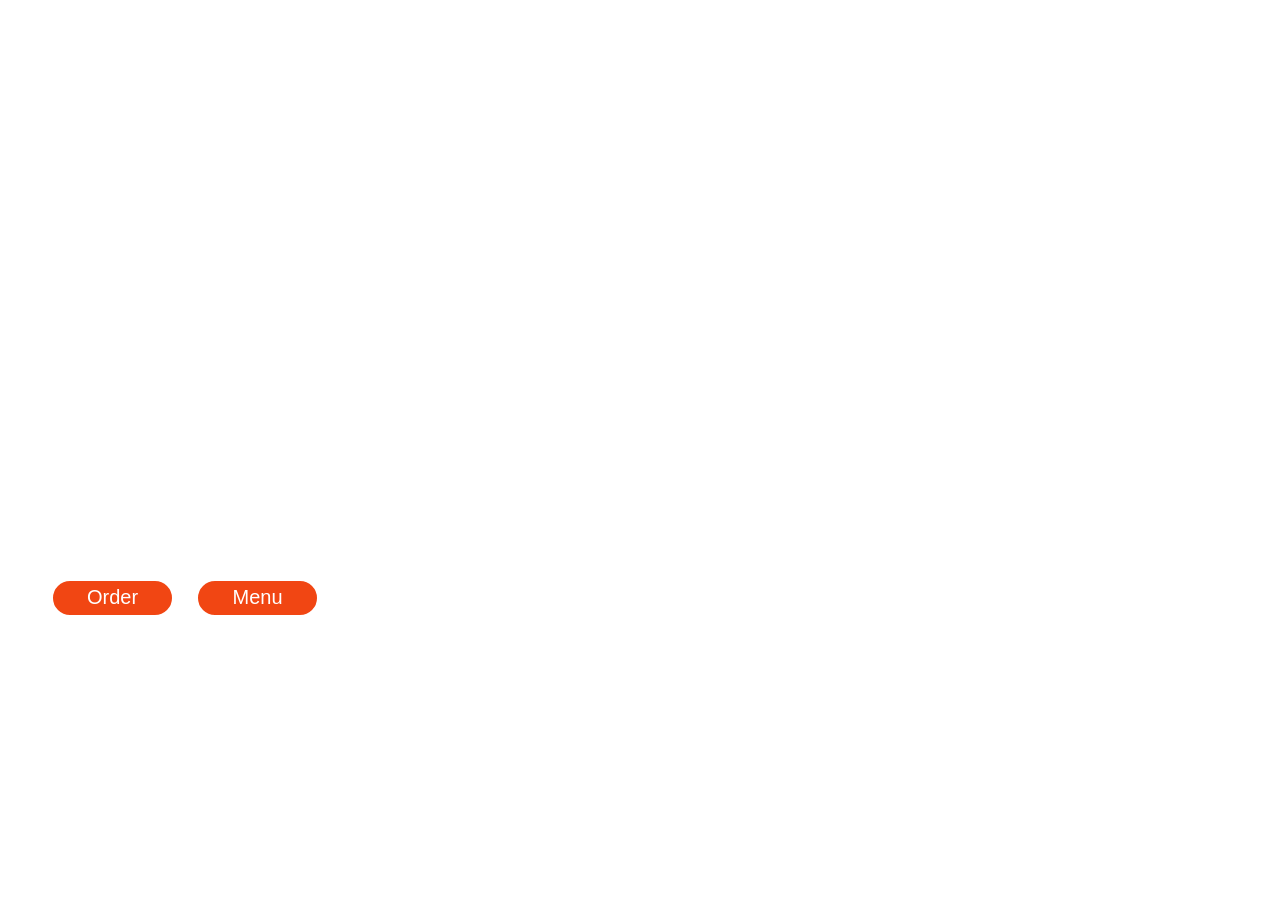
<file: advancedportifoliowebsite.html/index.html>
<!DOCTYPE html>
<html lang="en">
<head>
    <meta charset="UTF-8">
    <meta name="viewport" content="width=device-width, initial-scale=1.0">
    <title>Restaurent</title>
    <link rel="stylesheet" href="style.css">
</head>
<body>
    <div class="land">
        <video autoplay muted loop>
            <source src="fv.mp4" type="video/mp4">
        </video>
        <div class="intro">
            <h1>
                Welcome...
            </h1>
            <h2>
                Where Flavors Unite
            </h2>
            <p>A harmony of tastes, crafted with care</p>
            <div class="but">
                <button>Order</button>
                <button>Menu</button>
            </div>
        </div>
    </div>
</body>
</html>
</file>
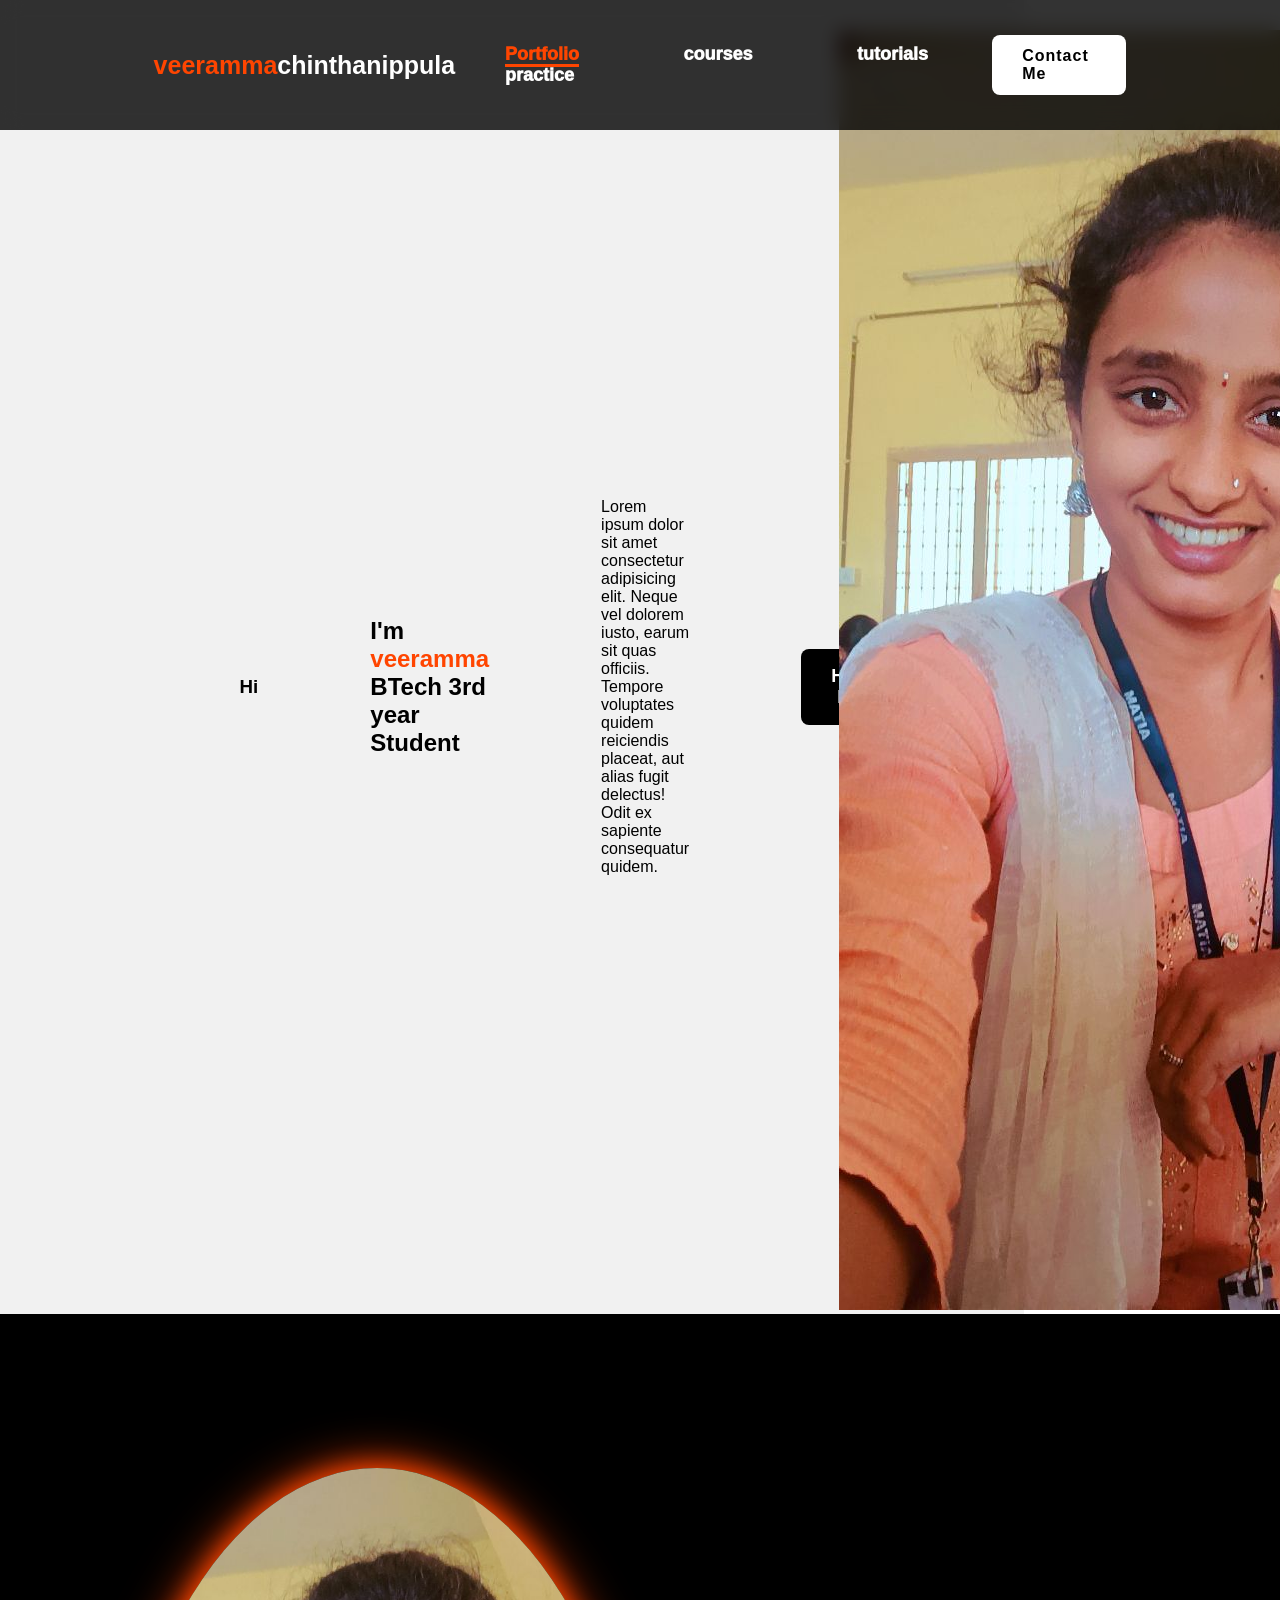
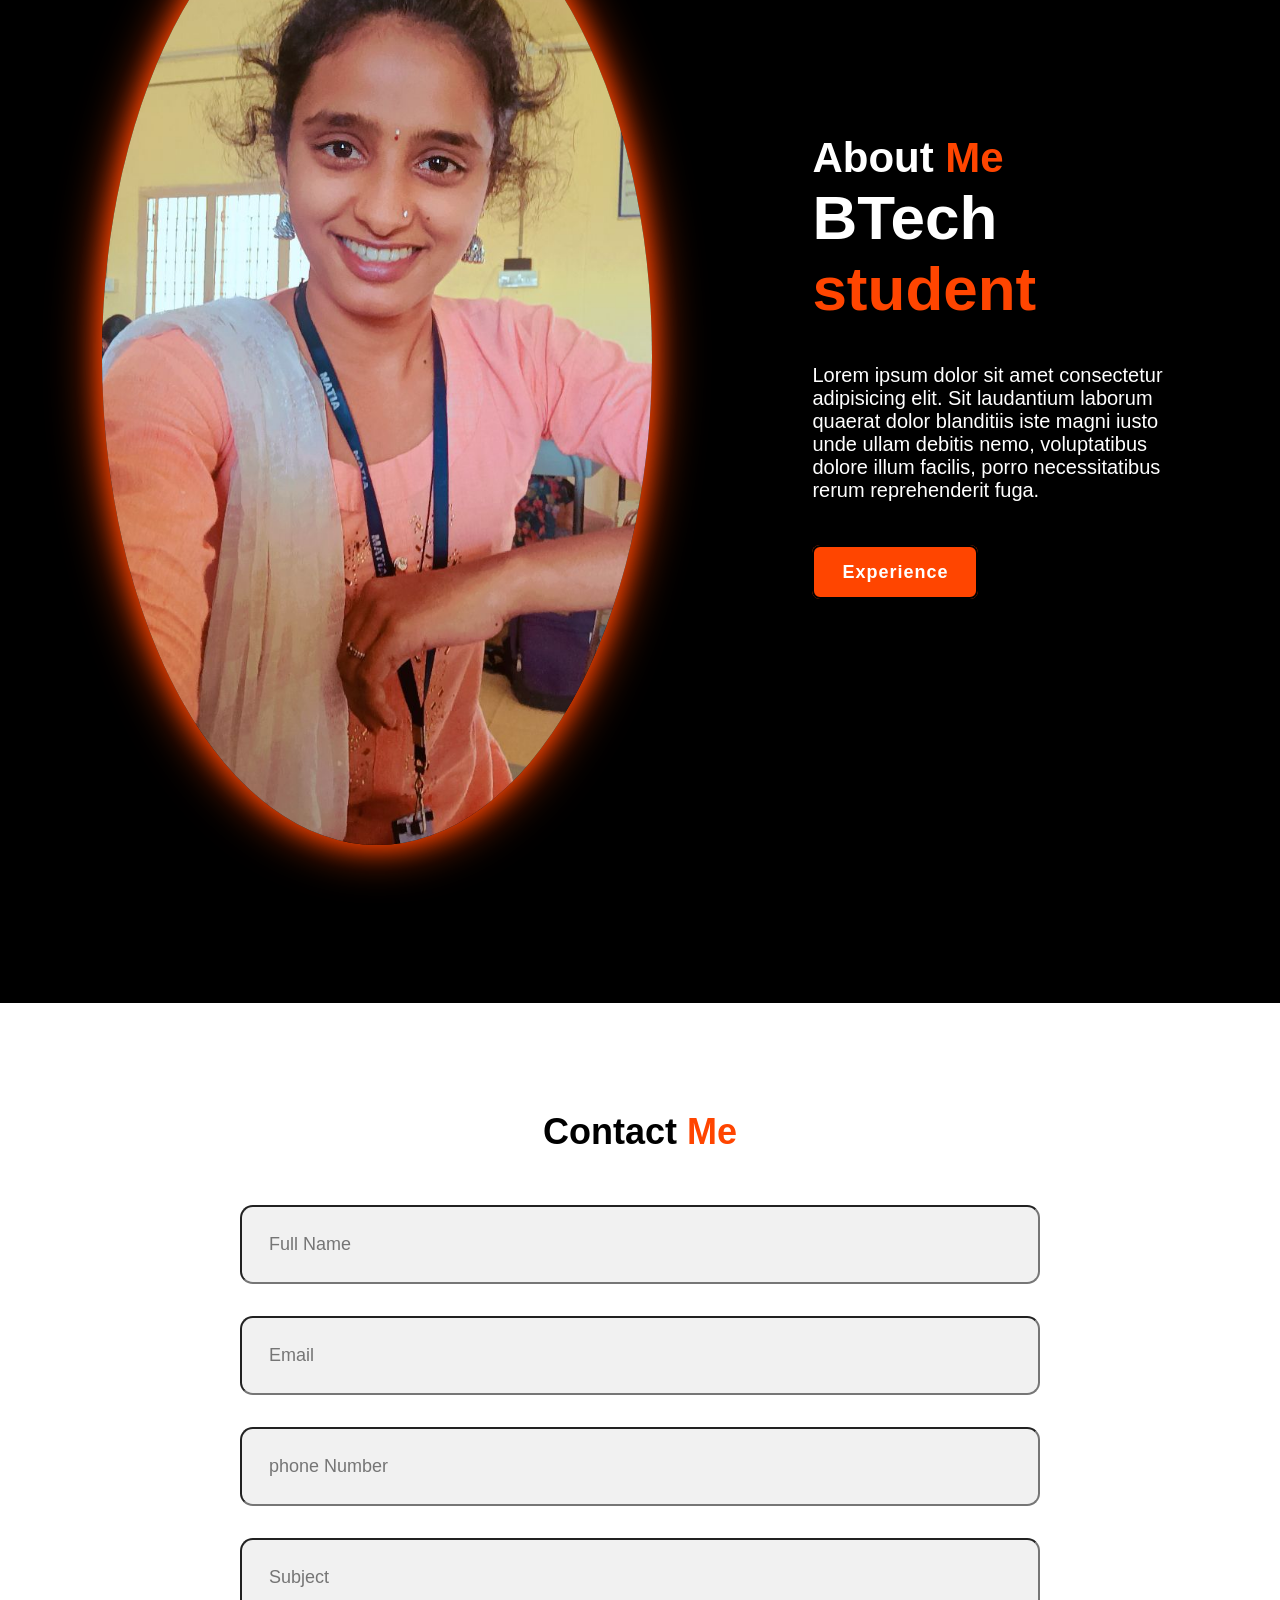
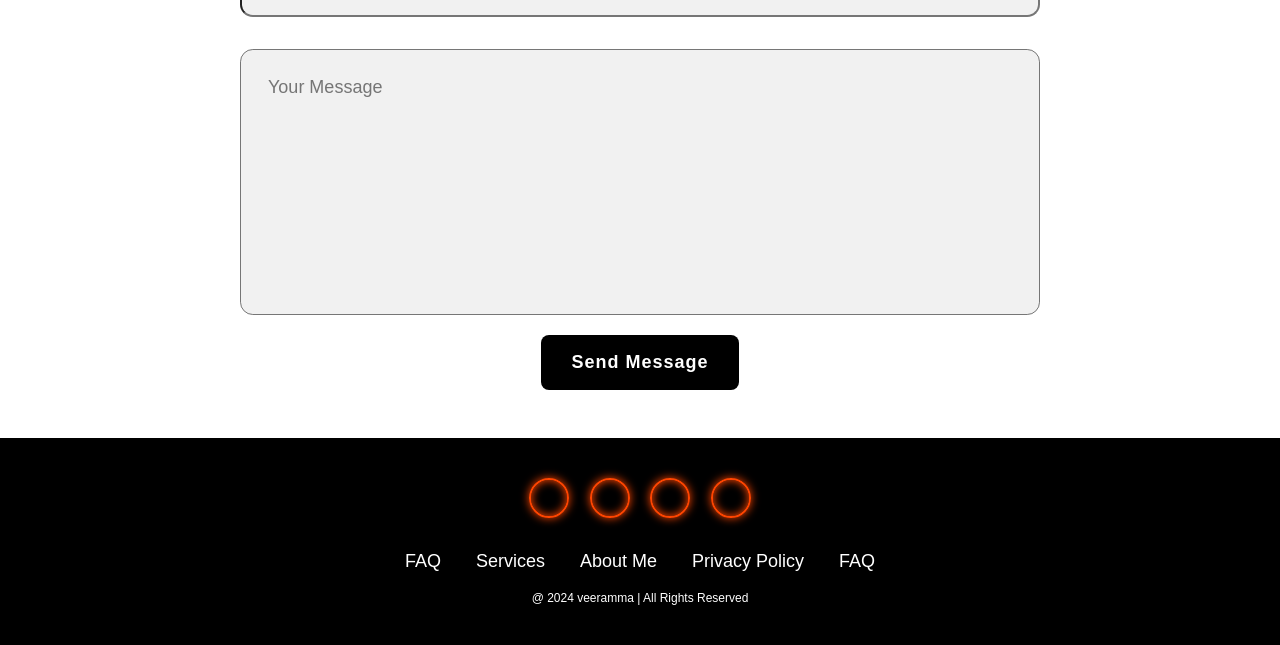
<file: portifoliowebsite2/index.html>
<!DOCTYPE html>
<html lang="en">
<head>
    <meta charset="UTF-8">
    <meta name="viewport" content="width=device-width, initial-scale=1.0">
    <title>advanced portfolio website</title>
    <link rel="stylesheet" href="style.css">
    <link rel="stylesheet" href="https://boxicons.com/">
</head>
<body>
    <header class="header">
        <a href="#" class="logo"><span>veeramma</span>chinthanippula</a>
        <nav class="navbar">
            <a href="#" class="active">Portfolio</a>
            <a href="#">courses</a>
            <a href="#">tutorials</a>
            <a href="#">practice</a>
        </nav>
        <a href="#" class="contact">Contact Me</a>
    </header>
    <section class="home">
        <div class="home content">
            <h3>Hi</h3>
            <h1>I'm <span>veeramma<br></span>BTech 3rd year Student</h1>
            <p>Lorem ipsum dolor sit amet consectetur adipisicing elit. Neque vel dolorem iusto, earum sit quas officiis.
                Tempore voluptates quidem reiciendis placeat, aut alias fugit delectus! Odit ex sapiente consequatur quidem.
            </p>
            <div class="btn-box">
                <button class="btn-1">Hire Me</button>
                <button class="btn-2">Experience</button>
            </div>
        </div>
        <div class="img.box">
            <img src="MY PHOTO.jpg" alt="myphoto">
        </div>
    </section>
    <section class="about">
       <div class="about-img">
          <img src="MY PHOTO.jpg" alt="">
       </div>
       <div class="about-content">
          <h2 class="heading">About <span>Me</span></h2>
          <h3>BTech <span>student</span></h3>
          <p>Lorem ipsum dolor sit amet consectetur adipisicing elit. 
            Sit laudantium laborum quaerat dolor blanditiis iste magni iusto unde ullam debitis nemo,
             voluptatibus dolore illum facilis, porro necessitatibus rerum reprehenderit fuga.</p>
             <a href="#" class="btn-2">Experience</a>
       </div>
    </section>
    <section class="contact-form">
        <h2 class="contact-me">Contact <span>Me</span></h2>
        <form action="#">
            <div class="input-box">
                <input type="text" placeholder="Full Name">
                <input type="email" placeholder="Email">
            </div>
            <div class="input-box">
                <input type="number" placeholder="phone Number">
                <input type="text" placeholder="Subject">
            </div>
            <textarea name="" id="" cols="30" rows="10" placeholder="Your Message"></textarea>
            <input type="submit" value="Send Message" class="btn-1">
        </form>
    </section>
    <footer class="footer">
        <div class="social">
            <a href="#"><box-icon type='logo' name='facebook'></box-icon></a>
            <a href="#"><box-icon type='logo' name='linkedin-square'></box-icon></a>
            <a href="#"><box-icon name='twitter' type='logo' ></box-icon></a>
            <a href="#"><box-icon name='instagram' type='logo' ></box-icon></a>
        </div>
        <ul class="list">
            <li>
                <a href="#">FAQ</a>
            </li>
            <li>
                <a href="#">Services</a>
            </li>
            <li>
                <a href="#">About Me</a>
            </li>
            <li>
                <a href="#">Privacy Policy</a>
            </li>
            <li>
                <a href="#">FAQ</a>
            </li>
        </ul>
        <p class="copyright">@ 2024 veeramma | All Rights Reserved</p>
    </footer>
</body>
</html>
</file>
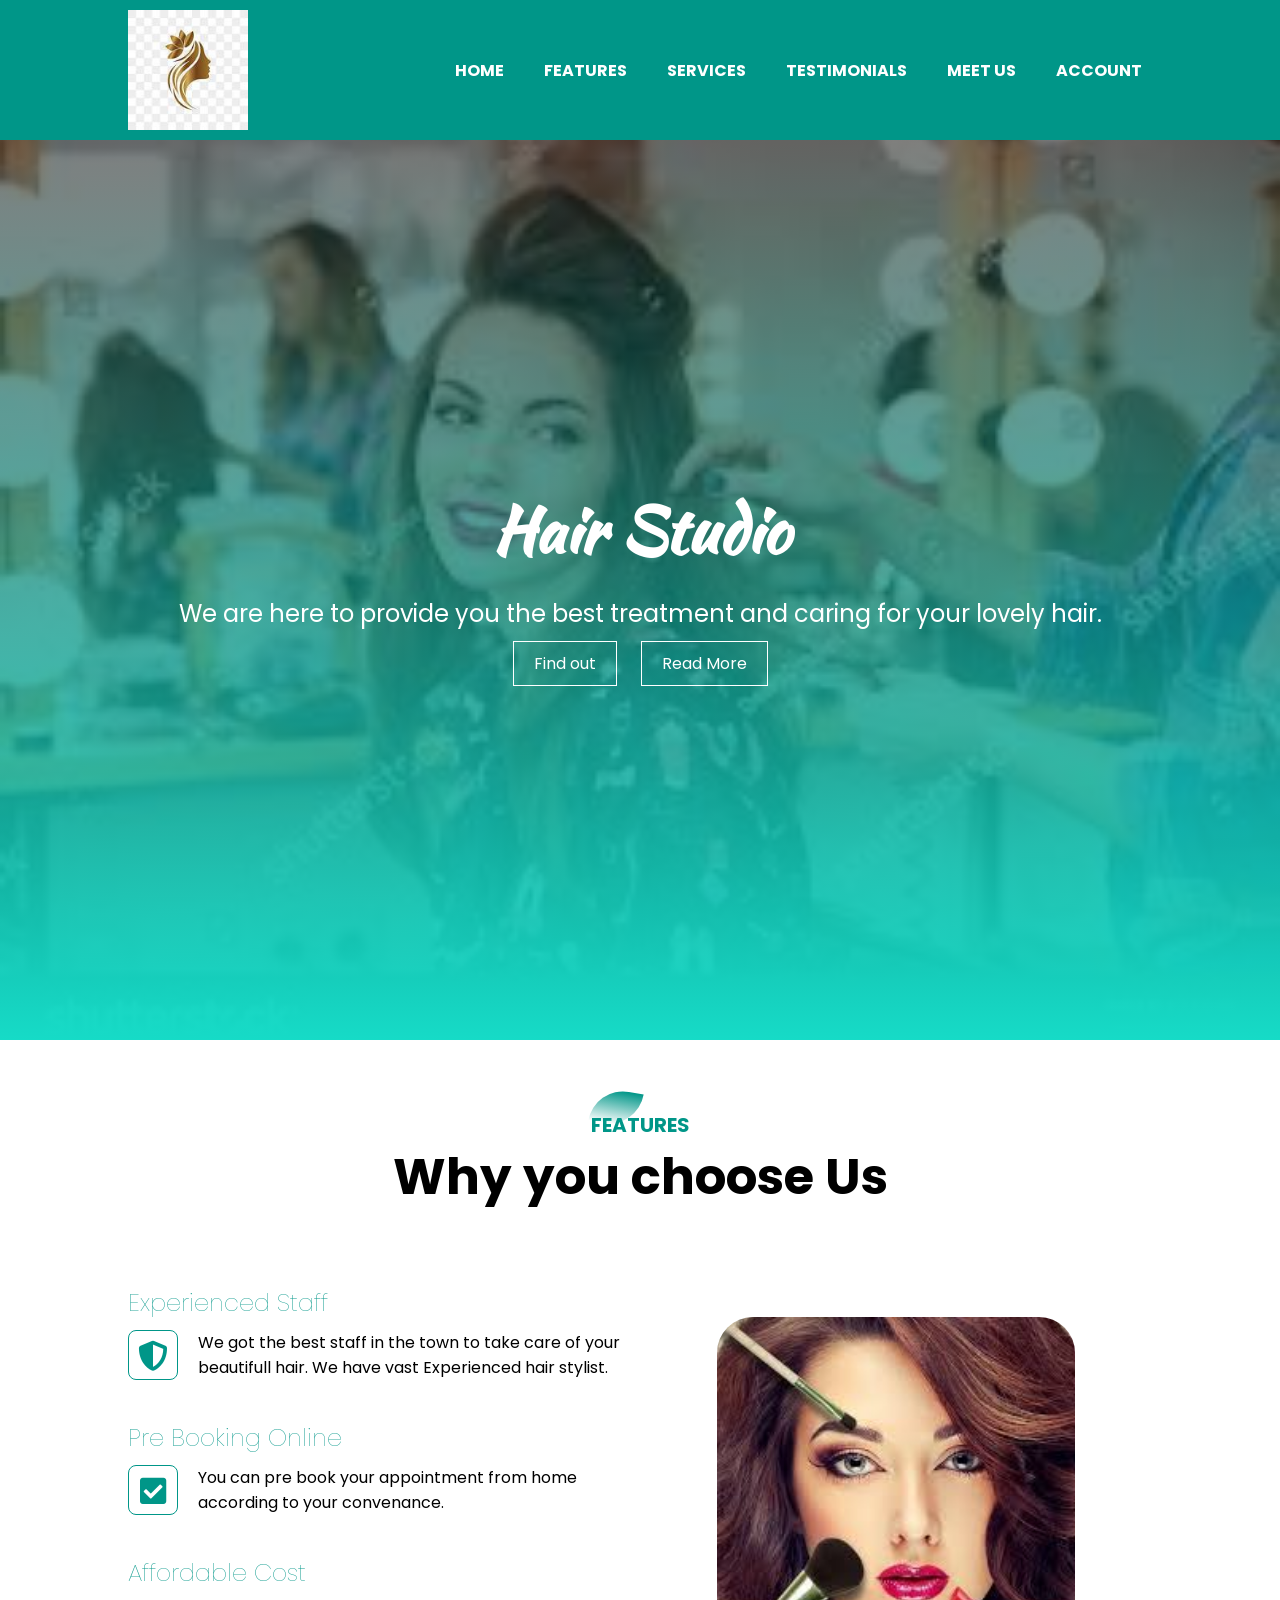
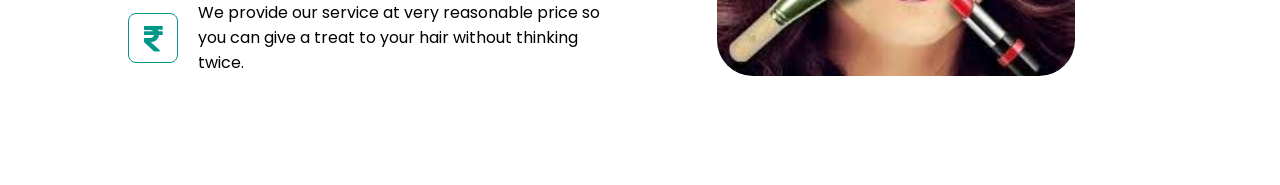
<file: project-01/index.html>
<!DOCTYPE html>
<html lang="en">

<head>
    <meta charset="UTF-8">
    <meta http-equiv="X-UA-Compatible" content="IE=edge">
    <meta name="viewport" content="width=device-width, initial-scale=1.0">
    <link rel="stylesheet" href="style.css">
    <link rel="preconnect" href="https://fonts.gstatic.com">
    <link href="https://fonts.googleapis.com/css2?family=Kaushan+Script&family=Poppins:wght@300&display=swap" rel="stylesheet">
    <link rel="stylesheet" href="https://pro.fontawesome.com/releases/v5.10.0/css/all.css" integrity="sha384-AYmEC3Yw5cVb3ZcuHtOA93w35dYTsvhLPVnYs9eStHfGJvOvKxVfELGroGkvsg+p" crossorigin="anonymous" />
    <title>Salon Practice AITAM</title>
</head>
<body>
    <header>
        <div class="navbar">
            <img src="logo.jpg" class="logo" alt="Logo">
            <nav>
                <ul>
                    <li><a href="#">Home</a></li>
                    <li><a href="#feature">Features</a></li>
                    <li><a href="#service">Services</a></li>
                    <li><a href="#testimonial">Testimonials</a></li>
                    <li><a href="#footer">Meet Us</a></li>
                    <li><a href="loginpage.html">Account</a></li>
                </ul>
            </nav>
        </div>
    </header>

    <section id="banner">     
        <div class="banner-text">
            <h1>Hair Studio</h1>
            <p>We are here to provide you the best treatment and caring for your lovely hair.</p>
            <div class="banner-btn">
                <a href="#service"><span></span> Find out</a>
                <a href="#"><span></span> Read More</a>
            </div>
        </div>
    </section>

    <!-- features -->

    <section id="feature">
        <div class="title-text">
            <p>FEATURES</p>
            <h1>Why you choose Us</h1>
        </div>
        <div class="feature-box">
            <div class="features">
                <h1>Experienced Staff</h1>
                <div class="features-desc">
                    <div class="feature-icon">
                        <i class="fas fa-shield-alt"></i>
                    </div>
                    <div class="feature-text">
                        <p>We got the best staff in the town to take care of your beautifull hair. We have vast Experienced hair stylist.</p>
                    </div>
                </div>

                <h1>Pre Booking Online</h1>
                <div class="features-desc">
                    <div class="feature-icon">
                        <i class="fas fa-check-square"></i>
                    </div>
                    <div class="feature-text">
                        <p>You can pre book your appointment from home according to your convenance.</p>
                    </div>
                </div>

                <h1>Affordable Cost</h1>
                <div class="features-desc">
                    <div class="feature-icon">
                        <i class="fas fa-rupee-sign"></i>
                    </div>
                    <div class="feature-text">
                        <p>We provide our service at very reasonable price so you can give a treat to your hair without thinking twice.</p>
                    </div>
                </div>
            </div>
            <div class="features-img">
                <img src="middle.jpg">
            </div>
        </div>
        </div>
        </div>
    </section>
</body>
</html>
</file>
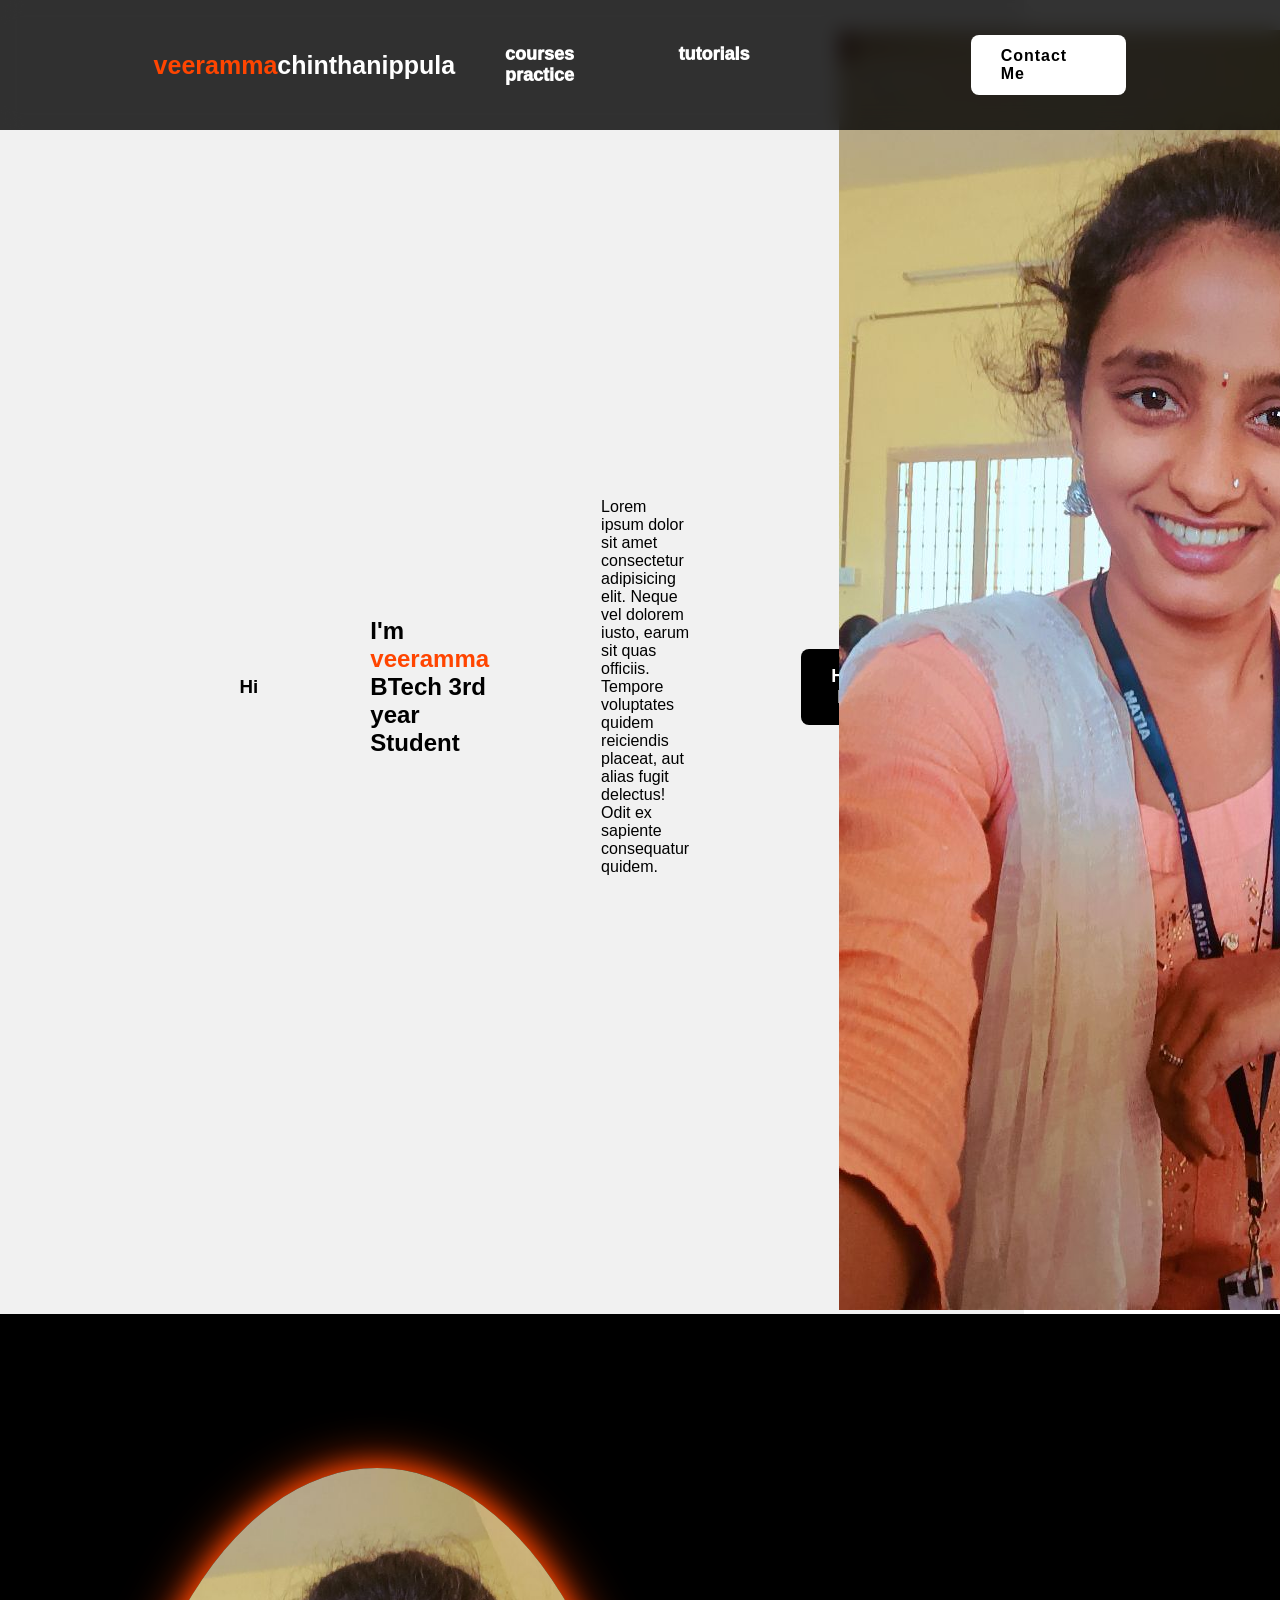
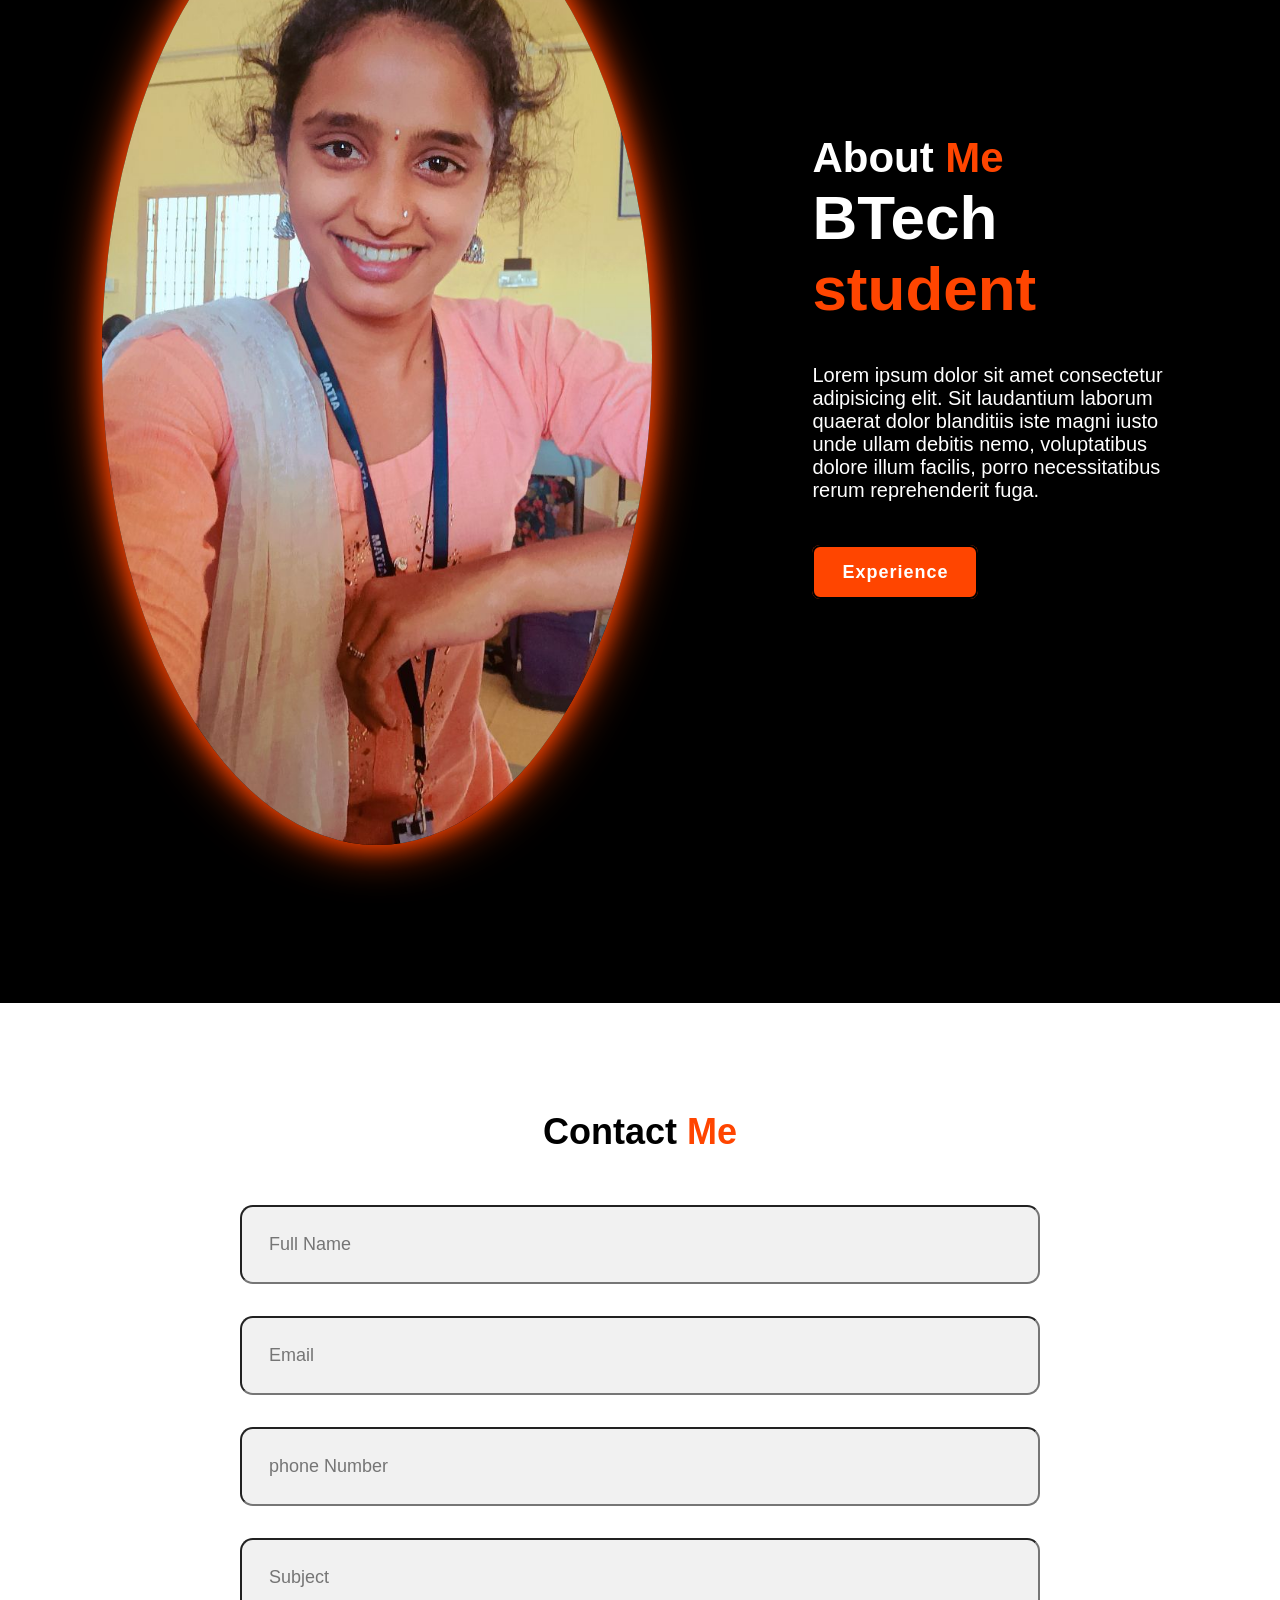
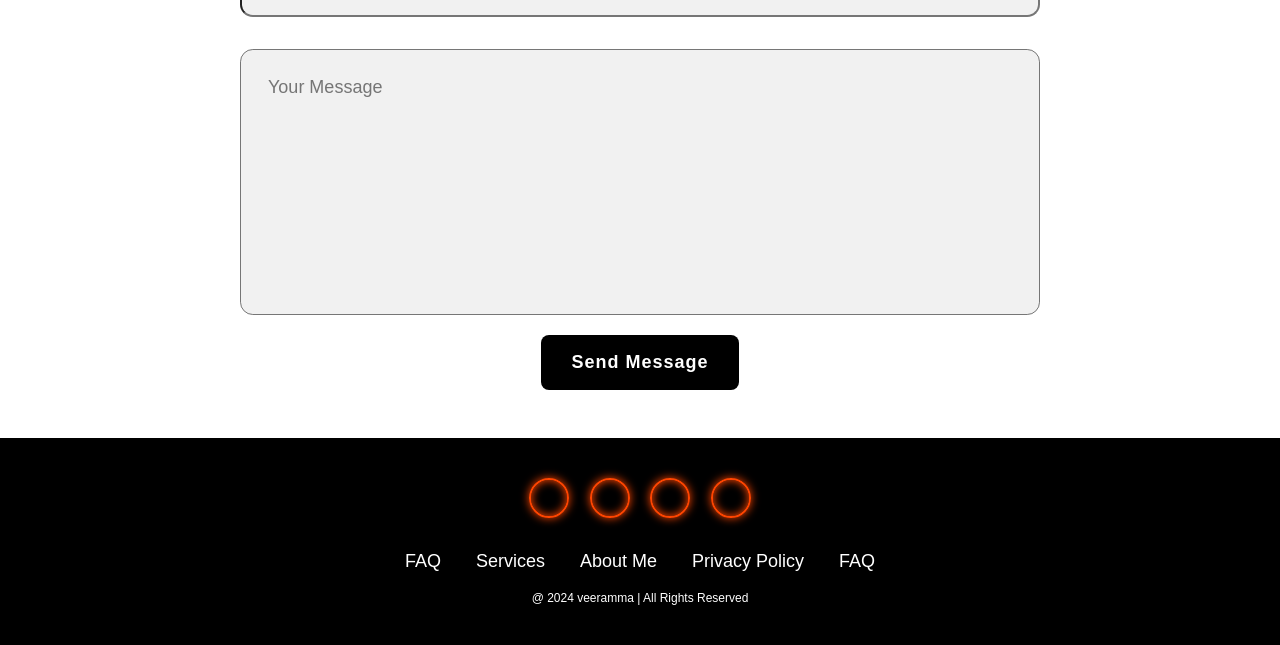
<file: CSS TASKS/task-5/index.html>
<!DOCTYPE html>
<html lang="en">
<head>
    <meta charset="UTF-8">
    <meta name="viewport" content="width=device-width, initial-scale=1.0">
    <title>advanced portfolio website</title>
    <link rel="stylesheet" href="style.css">
    <link rel="stylesheet" href="https://boxicons.com/">
</head>
<body>
    <header class="header">
        <a href="#" class="logo"><span>veeramma</span>chinthanippula</a>
        <nav class="navbar">
            <a href="#">courses</a>
            <a href="#">tutorials</a>
            <a href="#">practice</a>
        </nav>
        <a href="#" class="contact">Contact Me</a>
    </header>
    <section class="home">
        <div class="home content">
            <h3>Hi</h3>
            <h1>I'm <span>veeramma<br></span>BTech 3rd year Student</h1>
            <p>Lorem ipsum dolor sit amet consectetur adipisicing elit. Neque vel dolorem iusto, earum sit quas officiis.
                Tempore voluptates quidem reiciendis placeat, aut alias fugit delectus! Odit ex sapiente consequatur quidem.
            </p>
            <div class="btn-box">
                <button class="btn-1">Hire Me</button>
                <button class="btn-2">Experience</button>
            </div>
        </div>
        <div class="img.box">
            <img src="MY PHOTO.jpg" alt="myphoto">
        </div>
    </section>
    <section class="about">
       <div class="about-img">
          <img src="MY PHOTO.jpg" alt="">
       </div>
       <div class="about-content">
          <h2 class="heading">About <span>Me</span></h2>
          <h3>BTech <span>student</span></h3>
          <p>Lorem ipsum dolor sit amet consectetur adipisicing elit. 
            Sit laudantium laborum quaerat dolor blanditiis iste magni iusto unde ullam debitis nemo,
             voluptatibus dolore illum facilis, porro necessitatibus rerum reprehenderit fuga.</p>
             <a href="#" class="btn-2">Experience</a>
       </div>
    </section>
    <section class="contact-form">
        <h2 class="contact-me">Contact <span>Me</span></h2>
        <form action="#">
            <div class="input-box">
                <input type="text" placeholder="Full Name">
                <input type="email" placeholder="Email">
            </div>
            <div class="input-box">
                <input type="number" placeholder="phone Number">
                <input type="text" placeholder="Subject">
            </div>
            <textarea name="" id="" cols="30" rows="10" placeholder="Your Message"></textarea>
            <input type="submit" value="Send Message" class="btn-1">
        </form>
    </section>
    <footer class="footer">
        <div class="social">
            <a href="#"><box-icon type='logo' name='facebook'></box-icon></a>
            <a href="#"><box-icon type='logo' name='linkedin-square'></box-icon></a>
            <a href="#"><box-icon name='twitter' type='logo' ></box-icon></a>
            <a href="#"><box-icon name='instagram' type='logo' ></box-icon></a>
        </div>
        <ul class="list">
            <li>
                <a href="#">FAQ</a>
            </li>
            <li>
                <a href="#">Services</a>
            </li>
            <li>
                <a href="#">About Me</a>
            </li>
            <li>
                <a href="#">Privacy Policy</a>
            </li>
            <li>
                <a href="#">FAQ</a>
            </li>
        </ul>
        <p class="copyright">@ 2024 veeramma | All Rights Reserved</p>
    </footer>
</body>
</html>
</file>
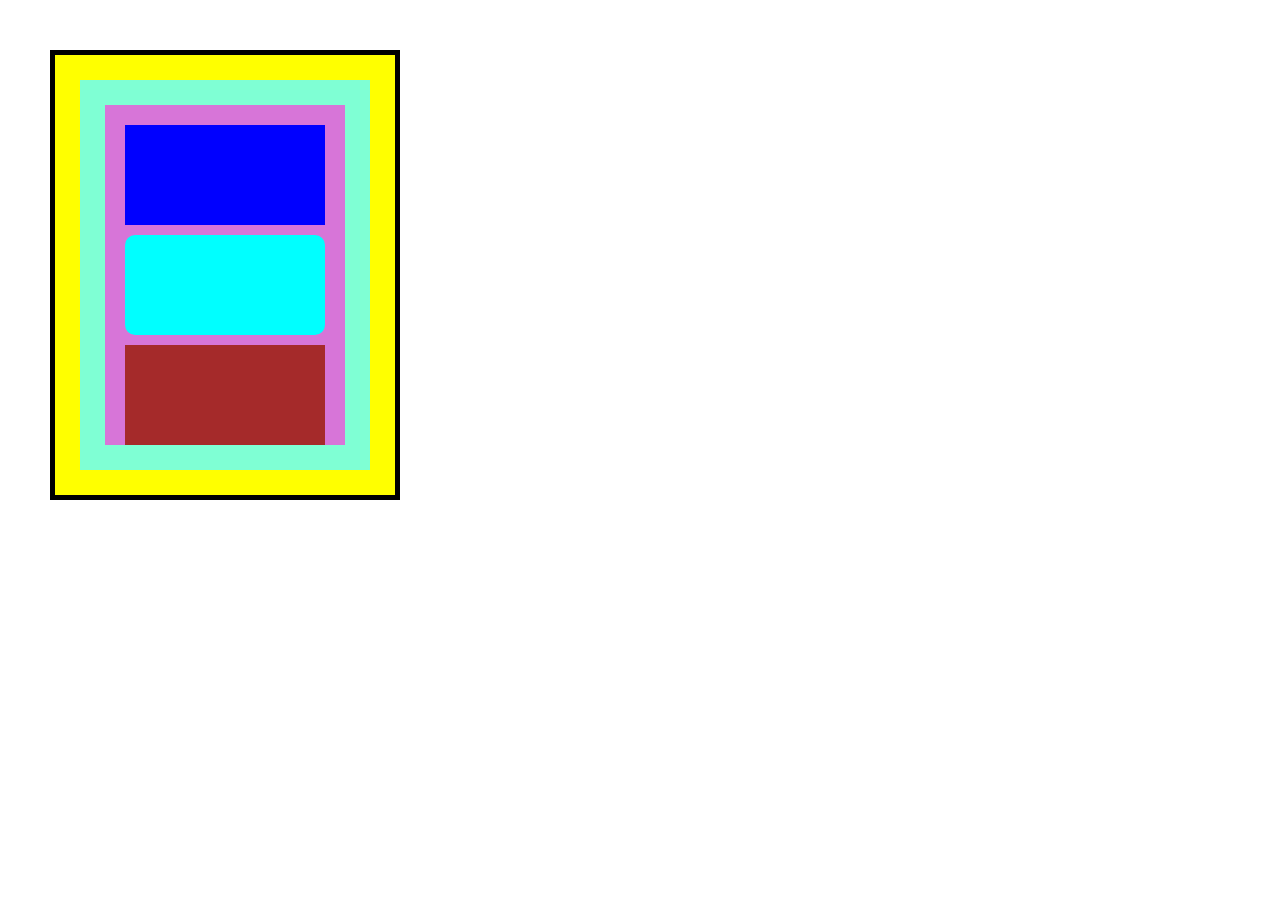
<file: frame.html>
<!DOCTYPE html>
<html lang="en">
<head>
    <meta charset="UTF-8">
    <meta name="viewport" content="width=device-width, initial-scale=1.0">
    <title>Frame</title>
    <style>
        *{
            margin: 0;
            padding: 0;
            box-sizing : border-box;
            /* background-color: black; */
        }
        body{
            padding: 50px;
        }
        .container{
            width: 350px;
            height: 450px;
            background-color: yellow;
            padding:25px;
            /* margin:auto ;  */
            /* margin-top: 50px; */
            /* box-align: center; */
            border: 5px solid black;
            /* inline-size: 200px; */
            /* block-size: 200px; */
        }
        .container1{
            height:100%;
            width:100%;
            padding: 25px;
            background-color: aquamarine;
        }
        .container2{
            height:100%;
            width:100%;
            padding: 20px;
            background-color: rgb(215, 117, 216);
        }
        .box{
            width: 100%;
            height: 100px;
        }
    </style>
</head>
<body>
    <div class="container">
        <div class="container1">
            <div class="container2">
                <div class="box" style="background-color: blue;"></div>
                <div class="box" style="background-color: aqua; margin: 10px 0px; border-radius: 10px;"></div>
                <div class="box" style="background-color: brown;"></div>
            </div>
        </div>
    </div>
</body>
</html>
</file>
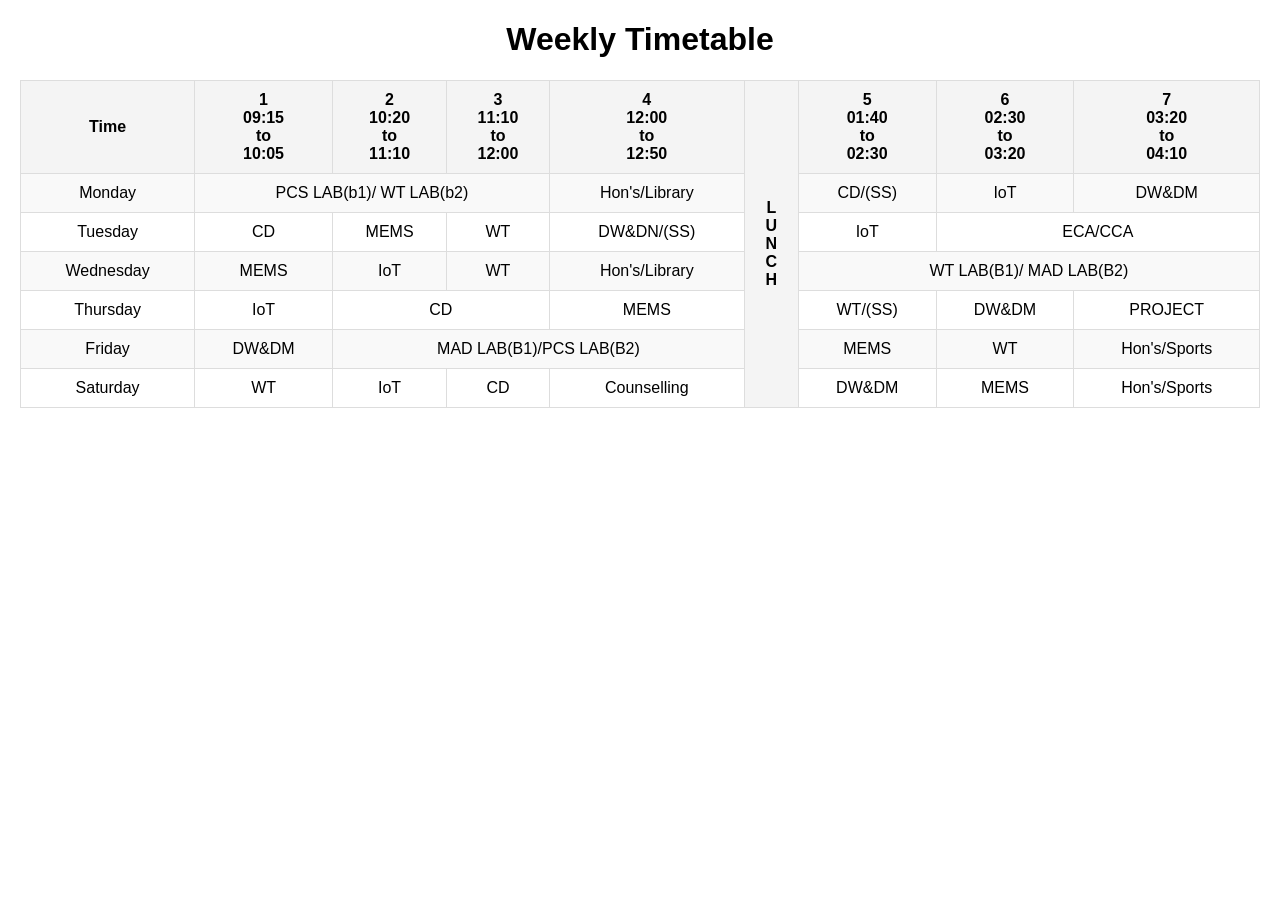
<file: timetable.html>
<!DOCTYPE html>
<html lang="en">
<head>
    <meta charset="UTF-8">
    <meta name="viewport" content="width=device-width, initial-scale=1.0">
    <title>Timetable</title>
    <style>
        body {
            font-family: Arial, sans-serif;
            margin: 20px;
        }
        table {
            width: 100%;
            border-collapse: collapse;
            margin-top: 20px;
        }
        th, td {
            border: 1px solid #ddd;
            padding: 10px;
            text-align: center;
        }
        th {
            background-color: #f4f4f4;
        }
        tr:nth-child(even) {
            background-color: #f9f9f9;
        }
        tr:hover {
            background-color:greenyellow;
        }
    </style>
</head>
<body>
    <h1 align="center">Weekly Timetable</h1>
    <table>
        <tr>
            <th>Time</th>
            <th>1 <br> 09:15 <br> to <br>10:05</th>
            <th>2 <br>10:20 <br>to <br> 11:10</th>
            <th>3 <br>11:10 <br>to <br> 12:00</th>
            <th>4 <br>12:00 <br>to <br>12:50</th>
            <th rowspan="7">L <br>U <br>N <br>C <br>H</th>
            <th>5 <br>01:40 <br>to <br>02:30</th>
            <th>6 <br>02:30 <br>to <br>03:20</th>
            <th>7 <br>03:20 <br>to <br>04:10</th>
        </tr>
        <tr>
            <td>Monday</td>
            <td colspan="3">PCS LAB(b1)/ WT LAB(b2)</td>
            <td>Hon's/Library</td>
            <td>CD/(SS)</td>
            <td>IoT</td>
            <td>DW&DM</td>
        </tr>
        <tr>
            <td>Tuesday</td>
            <td>CD</td>
            <td>MEMS</td>
            <td>WT</td>
            <td>DW&DN/(SS)</td>
            <td>IoT</td>
            <td colspan="2">ECA/CCA</td>
        </tr>
        <tr>
            <td>Wednesday</td>
            <td>MEMS</td>
            <td>IoT</td>
            <td>WT</td>
            <td>Hon's/Library</td>
            <td colspan="3">WT LAB(B1)/ MAD LAB(B2)</td>
        </tr>
        <tr>
            <td>Thursday</td>
            <td>IoT</td>
            <td colspan="2">CD</td>
            <td>MEMS</td>
            <td>WT/(SS)</td>
            <td>DW&DM</td>
            <td>PROJECT</td>
        </tr>
        <tr>
            <td>Friday</td>
            <td>DW&DM</td>
            <td colspan="3">MAD LAB(B1)/PCS LAB(B2)</td>
            <td>MEMS</td>
            <td>WT</td>
            <td>Hon's/Sports</td>
        </tr>
            <td>Saturday</td>
            <td>WT</td>
            <td>IoT</td>
            <td>CD</td>
            <td>Counselling</td>
            <td>DW&DM</td>
            <td>MEMS</td>
            <td>Hon's/Sports</td>
        </tr>
    </table>
</body>
</html>
</file>
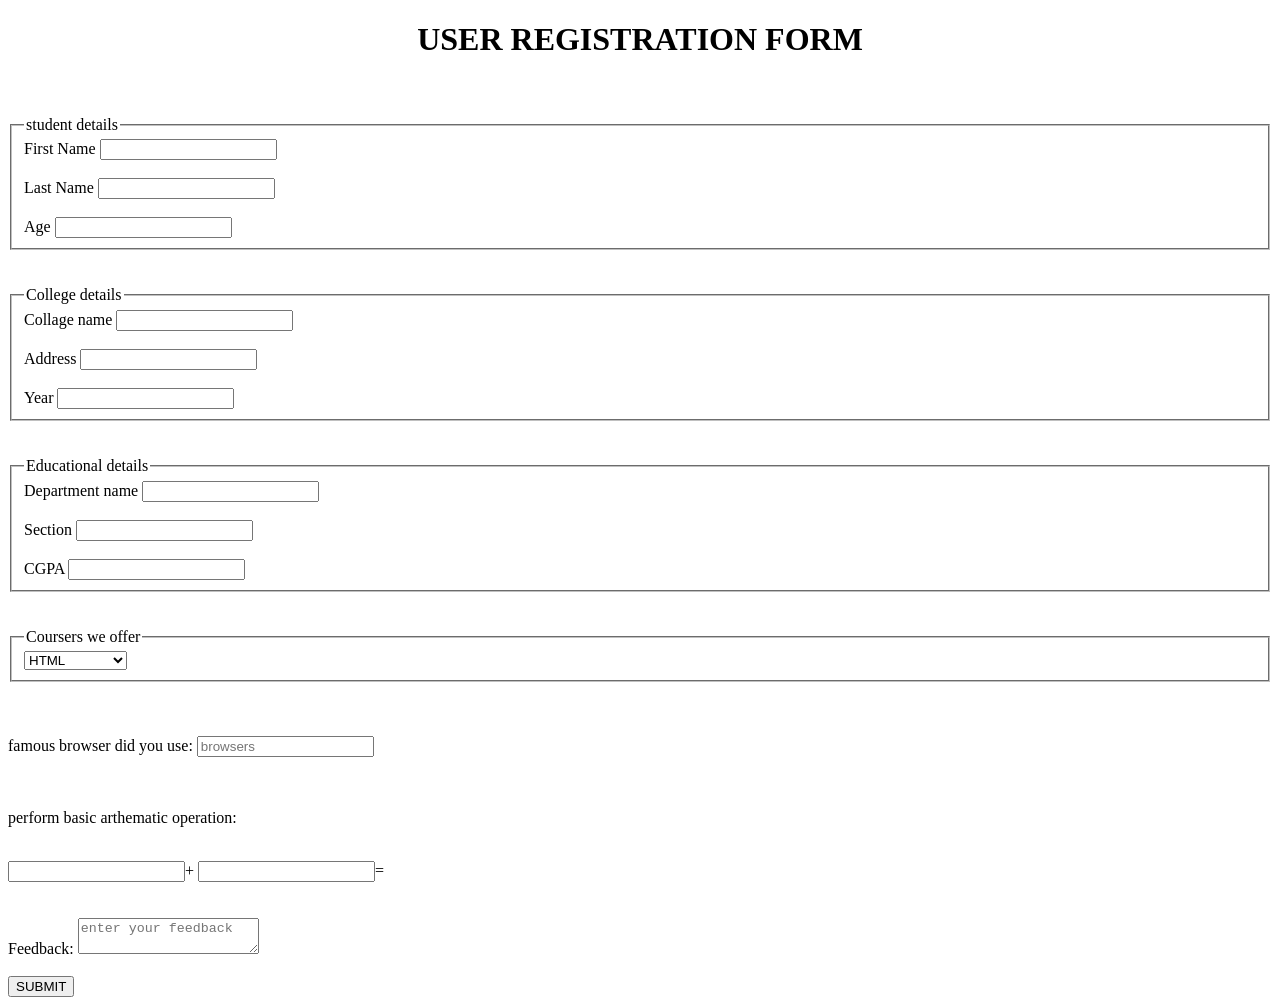
<file: userregistrationform.html>
<!DOCTYPE html>
<html lang="en">
<head>
    <meta charset="UTF-8">
    <meta name="viewport" content="width=device-width, initial-scale=1.0">
    <title>Document</title>
</head>
<body>
    <h1 align="center">USER REGISTRATION FORM</h1><br><br>
    <fieldset>
        <legend>student details</legend>
        <label for="firstname">First Name</label>
        <input type="text" name="name" id="name"><br><br>
        <label for="lastname">Last Name</label>
        <input type="text" name="name" id="name"><br><br>
        <label for="age">Age</label>
        <input type="number" name="age" id="age">
    </fieldset><br><br>
    <fieldset>
        <legend>College details</legend>
        <label for="college">Collage name</label>
        <input type="text" name="college" id="college"><br><br>
        <label for="address">Address</label>
        <input type="number" name="address" id="address"><br><br>
        <label for="year">Year</label>
        <input type="text" name="year" id="year">
    </fieldset><br><br>
    <fieldset>
        <legend>Educational details</legend>
        <label for="department">Department name</label>
        <input type="text" name="department" id="department"><br><br>
        <label for="section">Section</label>
        <input type="number" name="section" id="section"><br><br>
        <label for="cgpa">CGPA</label>
        <input type="text" name="cgpa" id="cgpa">
    </fieldset>
    <br><br>
    <fieldset>
        <legend>Coursers we offer</legend>
        <select name="" id="">
            <optgroup label="web">
                <option value="">HTML</option>
                <option value="">CSS</option>
                <option value="">Java Script</option>
            </optgroup>
            <optgroup label="logic">
                <option value="">CPP</option>
                <option value="">PYTHON</option>
                <option value="">JAVA</option>
            </optgroup>
            <optgroup label="data base">
                <option value="">DBMS</option>
                <option value="">Oracle</option>
                <option value="">My SQL</option>
            </optgroup>
        </select>
    </fieldset><br><br><br>
    <!--datalist tag in html form-->
    famous browser did you use:
    <input type="text" list="browsers" name="browser" placeholder="browsers"/>
    <datalist id="browsers">
        <option value="chrome"></option>
        <option value="microedge"></option>
        <option value="safari"></option>
        <option value="opera"></option>
    </datalist><br><br><br>
    <p>perform  basic arthematic operation: </p><br>
    <form oninput="result.value = parseInt(a.value)+parseInt(b.value)">
        <input type="number" name="a" id="a">+
        <input type="number" name="b" id="b">=
        <output name="result"></output>
    </form><br><br>
    Feedback:
    <textarea name="" id="" placeholder="enter your feedback"></textarea><br><br>
    <button>SUBMIT</button>

</body>
</html>
</file>
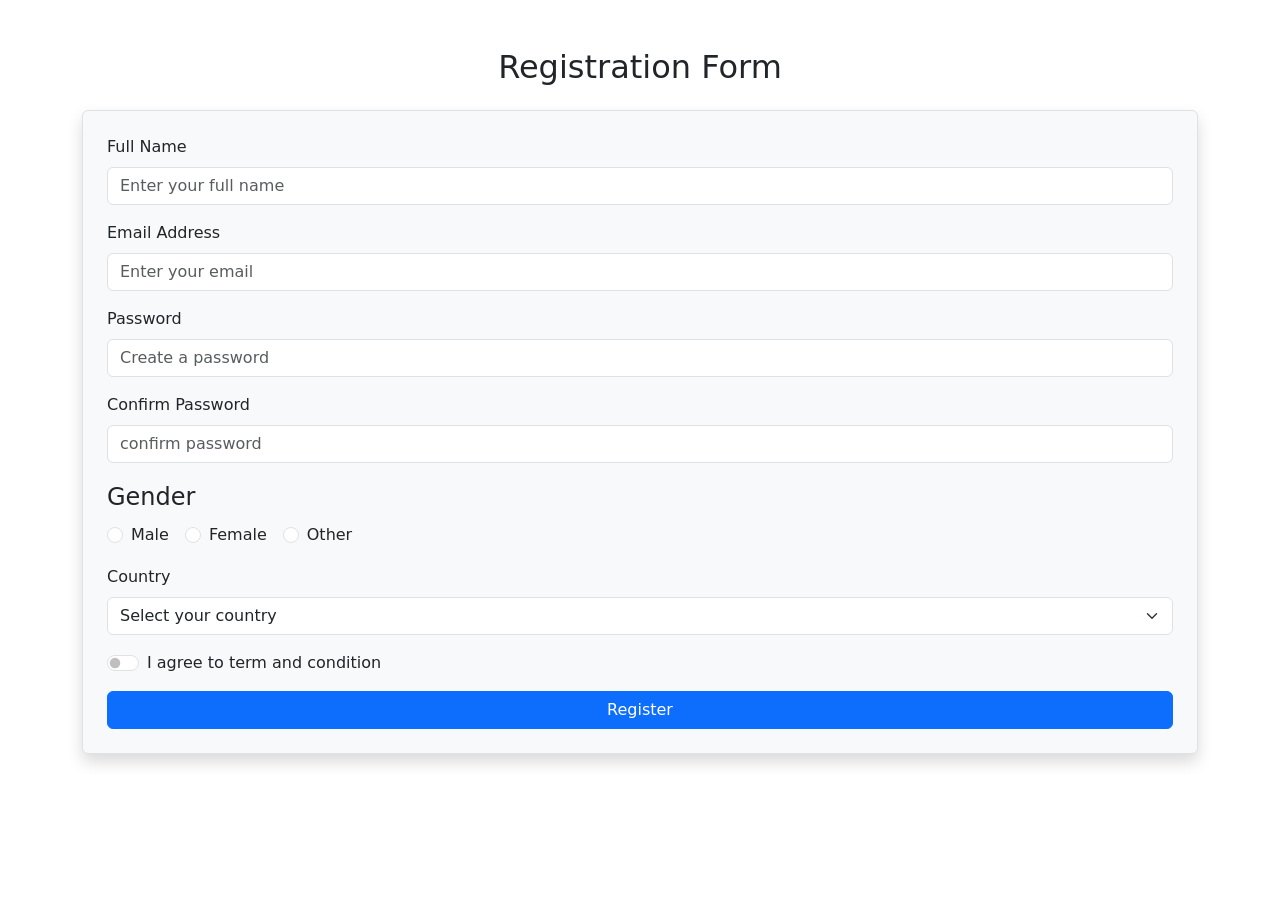
<file: BOOTSTRAP TASKS/task-1.html>
<!DOCTYPE html>
<html lang="en">
<head>
  <meta charset="UTF-8">
  <meta name="viewport" content="width=device-width, initial-scale=1.0">
  <title>Bootstrap 5 Form</title>
  <!-- Bootstrap CSS -->
  <link href="https://cdn.jsdelivr.net/npm/bootstrap@5.3.0-alpha3/dist/css/bootstrap.min.css" rel="stylesheet">

  <!-- Bootstrap JS -->
  <script defer src="https://cdn.jsdelivr.net/npm/bootstrap@5.3.0-alpha3/dist/js/bootstrap.bundle.min.js"></script>
</head>
<body>
  <div class="container mt-5">
    <h2 class="text-center mb-4">Registration Form</h2>
    <form class="border p-4 shadow rounded bg-light">
      <!-- Name Field -->
      <div class="mb-3">
        <label for="name" class="form-label">Full Name</label>
        <input type="text" class="form-control" id="name" placeholder="Enter your full name">
      </div>
      
      <!-- Email Field -->
      <div class="mb-3">
        <label for="email" class="form-label">Email Address</label>
        <input type="email" class="form-control" id="email" placeholder="Enter your email">
      </div>

      <!-- Password Field -->
      <div class="mb-3">
        <label for="password" class="form-label">Password</label>
        <input type="password" class="form-control" id="password" placeholder="Create a password">
      </div>
      <div class="mb-3">
        <label for="password" class="form-label">Confirm Password</label>
        <input type="password" class="form-control" id="password" placeholder="confirm password">
      </div>


      <!-- Gender Radio Buttons -->
      <fieldset class="mb-3">
        <legend>Gender</legend>
        <div class="d-flex gap-3">
          <div class="form-check">
            <input type="radio" class="form-check-input" id="male" name="gender" value="male">
            <label class="form-check-label" for="male">Male</label>
          </div>
          <div class="form-check">
            <input type="radio" class="form-check-input" id="female" name="gender" value="female">
            <label class="form-check-label" for="female">Female</label>
          </div>
          <div class="form-check">
            <input type="radio" class="form-check-input" id="other" name="gender" value="other">
            <label class="form-check-label" for="other">Other</label>
          </div>
        </div>
      </fieldset>

      <!-- Country Select Dropdown -->
      <div class="mb-3">
        <label for="country" class="form-label">Country</label>
        <select class="form-select" id="country">
          <option selected>Select your country</option>
          <option value="1">United States</option>
          <option value="2">India</option>
          <option value="3">Canada</option>
        </select>
      </div>

      <!-- Terms and Conditions Checkbox -->
      <div class="mb-3 form-check form-switch">
        <input type="checkbox" class="form-check-input" />
        <label for="switch" class="form-check-label"
          >I agree to term and condition</label
        >
      </div>

      <!-- Submit Button -->
      <button type="submit" class="btn btn-primary w-100">Register</button>
    </form>
  </div>
</body>
</html>
</file>
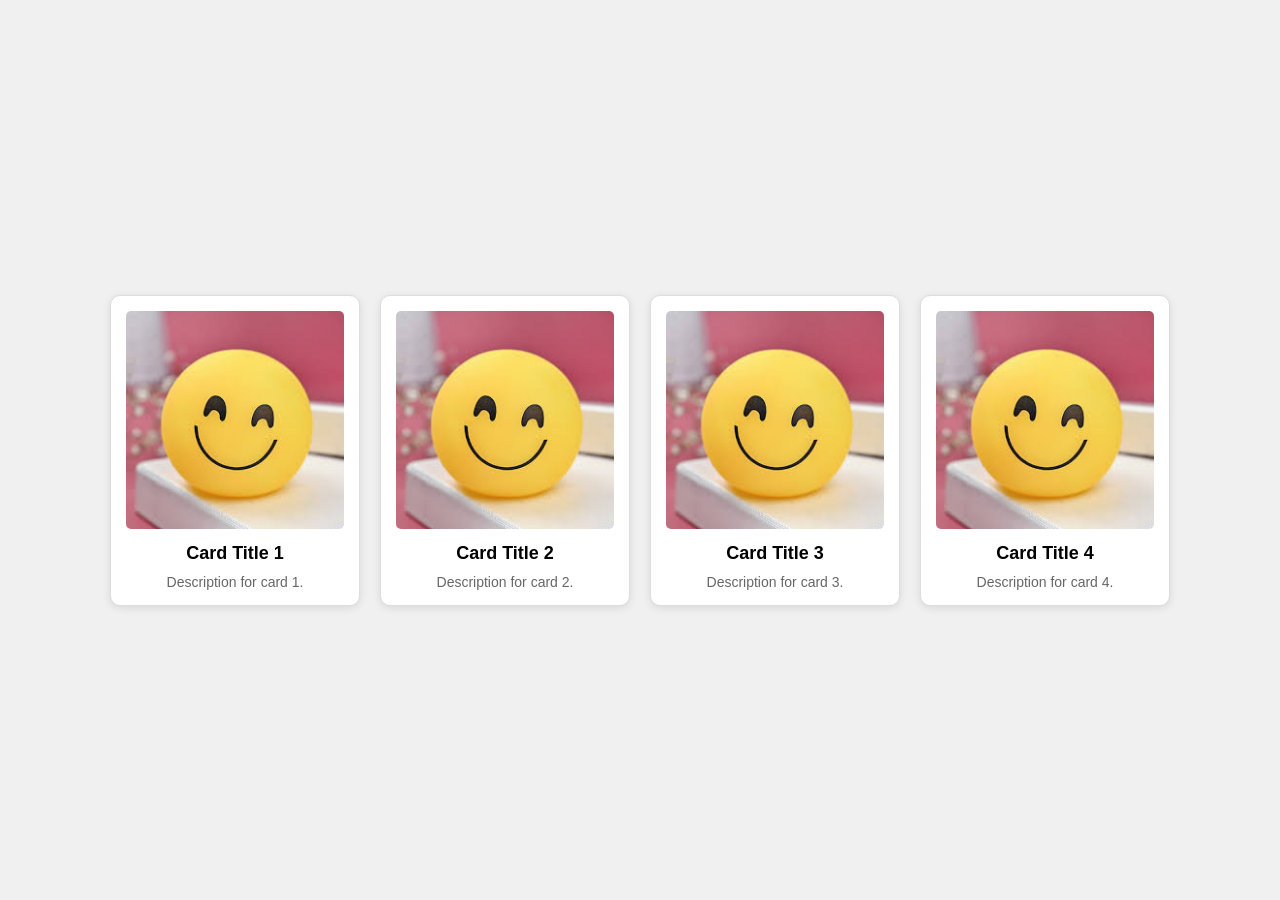
<file: BOOTSTRAP TASKS/task-2.html>
<!DOCTYPE html>
<html lang="en">
  <head>
    <meta charset="UTF-8" />
    <meta name="viewport" content="width=device-width, initial-scale=1.0" />
    <title>Card Layout</title>
    <style>
      * {
        margin: 0;
        padding: 0;
        box-sizing: border-box;
      }

      body {
        font-family: Arial, sans-serif;
        display: flex;
        justify-content: center;
        align-items: center;
        min-height: 100vh;
        background-color: #f0f0f0;
      }

      .card-container {
        display: flex;
        flex-wrap: wrap;
        gap: 20px;
        justify-content: center;
        padding: 20px;
      }

      .card {
        width: 250px;
        background-color: white;
        border: 1px solid #ddd;
        border-radius: 10px;
        box-shadow: 0 2px 8px rgba(0, 0, 0, 0.1);
        padding: 15px;
        text-align: center;
      }

      .card img {
        width: 100%;
        height: auto;
        border-radius: 5px;
      }

      .card h3 {
        margin-top: 10px;
        font-size: 18px;
      }

      .card p {
        margin-top: 10px;
        font-size: 14px;
        color: #666;
      }

      @media (max-width: 768px) {
        .card-container {
          justify-content: flex-start;
        }
        .card {
          width: 45%;
        }
      }

      @media (max-width: 480px) {
        .card {
          width: 100%;
        }
      }
    </style>
  </head>
  <body>
    <div class="card-container">
      <div class="card">
        <img src="download.jpg" alt="Card 1" />
        <h3>Card Title 1</h3>
        <p>Description for card 1.</p>
      </div>
      <div class="card">
        <img src="download.jpg" alt="Card 2" />
        <h3>Card Title 2</h3>
        <p>Description for card 2.</p>
      </div>
      <div class="card">
        <img src="download.jpg" alt="Card 3" />
        <h3>Card Title 3</h3>
        <p>Description for card 3.</p>
      </div>
      <div class="card">
        <img src="download.jpg" alt="Card 4" />
        <h3>Card Title 4</h3>
        <p>Description for card 4.</p>
      </div>
    </div>
  </body>
</html>
</file>
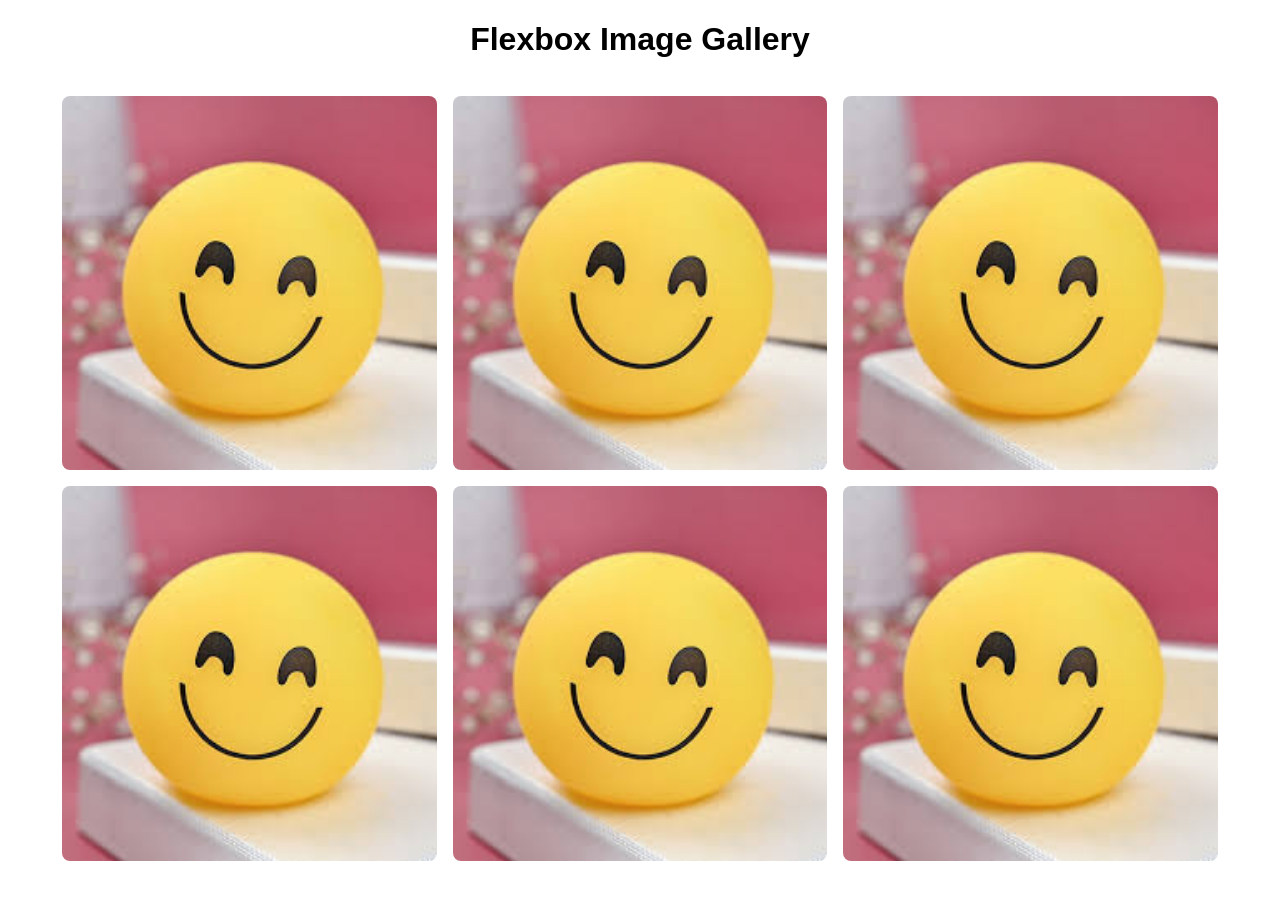
<file: BOOTSTRAP TASKS/task-3.html>
<!DOCTYPE html>
<html lang="en">
<head>
  <meta charset="UTF-8">
  <meta name="viewport" content="width=device-width, initial-scale=1.0">
  <title>Flexbox Image Gallery</title>
  <style>
    body {
      font-family: Arial, sans-serif;
      margin: 0;
      padding: 0;
      box-sizing: border-box;
    }
    .gallery {
      display: flex;
      flex-wrap: wrap;
      gap: 16px; 
      padding: 16px;
      justify-content: center;
    }
    .gallery img {
      width: 30%;
      border-radius: 8px;
    }

    .gallery img:hover {
      opacity: 0.7; 
    }
    @media (max-width: 600px) {
        .gallery{
            justify-items: flex-start;
        }
      .gallery img {
        width: 100%; 
      }
    }
  </style>
</head>
<body>

<h1 style="text-align: center;">Flexbox Image Gallery</h1>
<div class="gallery">
  <img src="download.jpg" alt="Image 1">
  <img src="download.jpg" alt="Image 2">
  <img src="download.jpg" alt="Image 3">
  <img src="download.jpg" alt="Image 4">
  <img src="download.jpg" alt="Image 5">
  <img src="download.jpg" alt="Image 6">
</div>

</body>
</html>
</file>
<file: advancedportifoliowebsite.html/style.css>
body{
    margin: 0;
    padding: 0;
   
}
.land{
    position: relative;
    width: 100vw;
    height: 100vh;
    overflow: hidden;
    display: flex;
    flex-direction: column;
   
    justify-content: center;
}
.land video{
    position: relative;
    top: 50%;
    left: 50%;
    transform: translate(-50%, -50%);
    width: 100%;
    height:100%;
    width: auto;
    height: auto;
    z-index: -1;
    object-fit: cover;
}
.intro{
    position:fixed;
    padding-left: 50px;
    color: white;
    height: 500px;
    width: 80%;
    display: flex;
    flex-direction: column;
    justify-content: center;
}
.intro h1 {
    font-size: 60px; 
    font-weight: 400;
    margin-bottom: -50px;
}

.intro h2 {
    font-size: 80px; 
    font-weight: bold;
}

.intro p {
    font-size: 20px; 
    margin: 10px 0;
    margin-top: -50px;
    margin-bottom: 40px;
}
.but{
    width: 100%;
    display: flex;
    gap: 20px;
}
.but button{
    height: 40px;
    width: 125px;
    border-radius: 50px;
    color: white;
    font-size: 20px;
    background-color: rgb(241, 70, 19);
    border: 3px solid white;
}
.but button:hover{
    border: 3px solid rgb(241, 70, 19);
    background-color: white;
    color: rgb(241, 70, 19);
    cursor: pointer;
}
</file>
<file: portifoliowebsite2/style.css>
*{
    margin: 0;
    padding: 0;
    box-sizing: border-box;
    font-family: 'poppins',sans-serif;
    text-decoration: none;
    list-style: none;
}
.header{
    position: fixed;
    top: 0;
    left: 0;
    width: 100%;
    padding: 35px 12%;
    background: rgba(0, 0, 0, 0.8);
    backdrop-filter: blur(10px);
    display: flex;
    justify-content: space-between;
    align-items: center;
    z-index: 100;
}
.logo{
    font-size: 25px;
    color: white;
    font-weight: 600;
    transition: 0.3s ease;
}
.logo:hover{
    color: orangered;
    text-shadow: 0 0 25px orangered,
                 0 0 50px   orangered;
    transform: scale(1.1);             
}
span{
    color: orangered;
}
.navbar a{
    font-size: 18px;
    color: white;
    font-weight: 1000;
    margin: 0 50px;
    border-bottom: 3px solid transparent;
    transition: 0.3s ease;
}
.navbar a:hover,
.navbar a.active{
    color: orangered;
    border-bottom: 3px solid orangered;
}
.contact{
    padding: 10px 28px;
    background-color: white;
    color: black;
    border: 2px solid transparent;
    border-radius: 8px;
    font-size: 16px;
    letter-spacing: 1px;
    font-weight: 600;
    transition: 0.3s ease;
}
.contact:hover{
    background-color: orangered;
    box-shadow: 0 0 25px orangered;
    color: white;
}
.home{
    width: 80%;
    min-height: 100vh;
    background: rgb(241,241,241);
    display: flex;
    align-items: center;
    gap: 7em;
    padding: 30px 12% 0;
}
.home-content{
    max-width: 800px;
}
.home-content h3{
    font-size: 90px;
}
.home-content h1{
    font-size: 100px;
    line-height: 1.2;
}
.home-content p{
    font-size: 80px;
    margin: 25px 0 30px;
}
.btn-box{
    width: 345px;
    display: flex;
    gap: 2em;
}
.btn-1{
    padding: 15px 28px;
    background-color: black;
    color: white;
    border: 2px solid transparent;
    border-radius: 8px;
    font-size: 18px;
    letter-spacing: 1px;
    font-weight: 600;
    transition: 0.3s ease;
    cursor: pointer;
}
.btn-1:hover{
    background-color: white;
    color: black;
    border: 2px solid black;
}
.btn-2{
    padding: 15px 28px;
    background-color: orangered;
    color: white;
    border: 2px solid black;
    border-radius: 8px;
    font-size: 18px;
    letter-spacing: 1px;
    font-weight: 600;
    transition: 0.3s ease;
    cursor: pointer;
}
.btn-2:hover{
    background-color: white;
    color: orangered;
}
.img-box img{
    border-radius: 100%;
    width: 550px;
}
::-webkit-scrollbar{
    width: 15px;
}
::-webkit-scrollbar-thumb{
    background-color: orangered;
}
::-webkit-scrollbar-track{
    background-color: rgba(0, 0, 0, 0.6);
    width: 50px;
}
.about{
    display: flex;
    justify-content: center;
    align-items: center;
    padding: 12% 8%;
    gap:10em;
    background: black;
}
.about-img img{
    position: relative;
    width: 550px;
    box-shadow: 0 0 25px orangered,
                0 0 50px orangered;
    border-radius: 50%;            
}
.about-content h2{
    text-align: left;
    color: white;
    font-size: 42px;
}
.about-content h3{
    font-size: 62px;
    color: white;
}
.about-content p{
    color: white;
    font-size: 20px;
    margin: 2em 0 3em;
}
.contact-form h2{
    text-align: center;
    margin-top: 3em;
    margin-bottom: 1em;
    font-size: 36px;
}
.contact-form form{
    max-width: 50em;
    margin: 1rem auto;
    text-align: center;
    margin-bottom: 3em;
}
.contact-form form .input-box{
    display: flex;
    justify-content: center;
    flex-wrap: wrap;
}
.contact-form form .input-box input,
.contact-form form textarea{
    width: 100%;
    padding: 1.5em;
    font-size: 18px;
    color: black;
    background: rgb(241,241,241);
    border-radius: .8rem;
    margin: 1rem 0;
    resize: none;
}
.footer{
    position: relative;
    bottom: 0;
    width: 100%;
    padding: 40px 0;
    background-color: black;
}
.footer .social{
    text-align: center;
    padding-bottom: 25px;
    color: white;
}
.footer .social a{
    font-size: 24px;
    color: white;
    border: 2px solid orangered;
    width: 40px;
    height: 40px;
    line-height: 38px;
    display: inline-block;
    text-align: center;
    border-radius: 50%;
    margin: 0 8px;
    box-shadow: inset 0 0 10px orangered,
                       0 0 10px orangered;
    transition: 0.3s ease;                   
}
.footer .social a:hover{
    transform: scale(1.2)translateY(-10px);
    color: orangered;
    border: 2px solid orangered;
}
.footer ul{
    margin-top: 0;
    padding: 0;
    font-size: 18px;
    line-height: 1.6;
    margin-bottom: 0;
    text-align: center;
}
.footer ul li a{
    color: white;
    border-bottom: 3px solid transparent;
    transition: 0.3s ease;
}
.footer ul li a:hover{
    border-bottom: 3px solid orangered;
}
.footer ul li{
    display: inline-block;
    padding: 0 15px;
}
.footer .copyright{
    margin-top: 15px;
    text-align: center;
    font-size: 12px;
    color: white;
}
</file>
<file: project-01/style.css>
* {
    margin: 0;
    padding: 0;
    font-family: "Poppins", sans-serif;
    box-sizing: border-box;
  }
  
  header {
    position: sticky;
    top: 0;
    z-index: 10;
    background: #009688;
    padding: 10px 0;
  }
  
  .navbar {
    display: flex;
    justify-content: space-between;
    align-items: center;
    padding: 0 10%;
  }
  
  .navbar .logo {
    width: 120px;
  }
  
  .navbar nav ul {
    list-style: none;
    display: flex;
    gap: 20px;
  }
  
  .navbar nav ul li {
    text-transform: uppercase;
  }
  
  .navbar nav ul li a {
    text-decoration: none;
    color: white;
    font-weight: bold;
    padding: 5px 10px;
    transition: background 0.3s ease, color 0.3s ease;
  }
  
  .navbar nav ul li a:hover {
    background: white;
    color: #009688;
    border-radius: 5px;
  }
  
  #banner {
    background: linear-gradient(rgba(0, 0, 0, 0.5), #16dbc7),
      url("background.jpg");
    background-size: cover;
    background-position: center;
    height: 100vh;
    display: flex;
    align-items: center;
    justify-content: center;
    color: white;
    text-align: center;
  }
  
  .banner-text h1 {
    font-size: 4rem;
    font-family: "Kaushan Script", cursive;
  }
  
  .banner-text p {
    font-size: 1.5rem;
    margin: 20px 0;
  }
  
  .banner-btn {
    margin: 20px 0;
  }
  
  .banner-btn a {
    text-decoration: none;
    color: white;
    border: 1px solid white;
    padding: 10px 20px;
    margin: 0 10px;
    position: relative;
    transition: all 0.3s;
  }
  
  .banner-btn a span {
    position: absolute;
    top: 0;
    left: 0;
    width: 0;
    height: 100%;
    background: white;
    z-index: -1;
    transition: width 0.3s;
  }
  
  .banner-btn a:hover span {
    width: 100%;
  }
  
  .banner-btn a:hover {
    color: #009688;
  }
  
  #feature {
    width: 100%;
    padding: 70px 0;
  }
  
  .title-text {
    text-align: center;
    padding-bottom: 70px;
  }
  
  .title-text p {
    margin: auto;
    font-size: 20px;
    color: #009688;
    font-weight: bold;
    position: relative;
    z-index: 1;
    display: inline-block;
  }
  
  .title-text p::after {
    content: "";
    width: 50px;
    height: 35px;
    background: linear-gradient(#009688, #fff);
    position: absolute;
    top: -20px;
    left: 0;
    z-index: -1;
    transform: rotate(10deg);
    border-top-left-radius: 35px;
    border-bottom-right-radius: 35px;
  }
  
  .title-text h1 {
    font-size: 50px;
  }
  
  .feature-box {
    width: 80%;
    margin: auto;
    display: flex;
    flex-wrap: wrap;
    align-items: center;
    text-align: center;
  }
  
  .features {
    flex-basis: 50%;
  }
  
  .features-img {
    flex-basis: 50%;
    margin: auto;
  }
  
  .features-img img {
    width: 70%;
    border-radius: 10%;
  }
  
  .features h1 {
    text-align: left;
    margin-bottom: 10px;
    font-weight: 100;
    color: #009688;
  }
  
  .features-desc {
    display: flex;
    align-items: center;
    margin-bottom: 40px;
  }
  
  .feature-icon .fas {
    width: 50px;
    height: 50px;
    font-size: 30px;
    line-height: 50px;
    border-radius: 8px;
    color: #009688;
    border: 1px solid #009688;
  }
  
  .feature-text p {
    padding: 0 20px;
    text-align: initial;
  }
  
  @media screen and (max-width: 770px) {
    .title-text h1 {
      font-size: 35px;
    }
    .features {
      flex-basis: 100%;
    }
    .features-img {
      flex-basis: 100%;
    }
    .features-img img {
      width: 100%;
    }
  }
</file>
<file: CSS TASKS/task-5/style.css>
*{
    margin: 0;
    padding: 0;
    box-sizing: border-box;
    font-family: 'poppins',sans-serif;
    text-decoration: none;
    list-style: none;
}
.header{
    position: fixed;
    top: 0;
    left: 0;
    width: 100%;
    padding: 35px 12%;
    background: rgba(0, 0, 0, 0.8);
    backdrop-filter: blur(10px);
    display: flex;
    justify-content: space-between;
    align-items: center;
    z-index: 100;
}
.logo{
    font-size: 25px;
    color: white;
    font-weight: 600;
    transition: 0.3s ease;
}
.logo:hover{
    color: orangered;
    text-shadow: 0 0 25px orangered,
                 0 0 50px   orangered;
    transform: scale(1.1);             
}
span{
    color: orangered;
}
.navbar a{
    font-size: 18px;
    color: white;
    font-weight: 1000;
    margin: 0 50px;
    border-bottom: 3px solid transparent;
    transition: 0.3s ease;
}
.navbar a:hover,
.navbar a.active{
    color: orangered;
    border-bottom: 3px solid orangered;
}
.contact{
    padding: 10px 28px;
    background-color: white;
    color: black;
    border: 2px solid transparent;
    border-radius: 8px;
    font-size: 16px;
    letter-spacing: 1px;
    font-weight: 600;
    transition: 0.3s ease;
}
.contact:hover{
    background-color: orangered;
    box-shadow: 0 0 25px orangered;
    color: white;
}
.home{
    width: 80%;
    min-height: 100vh;
    background: rgb(241,241,241);
    display: flex;
    align-items: center;
    gap: 7em;
    padding: 30px 12% 0;
}
.home-content{
    max-width: 800px;
}
.home-content h3{
    font-size: 90px;
}
.home-content h1{
    font-size: 100px;
    line-height: 1.2;
}
.home-content p{
    font-size: 80px;
    margin: 25px 0 30px;
}
.btn-box{
    width: 345px;
    display: flex;
    gap: 2em;
}
.btn-1{
    padding: 15px 28px;
    background-color: black;
    color: white;
    border: 2px solid transparent;
    border-radius: 8px;
    font-size: 18px;
    letter-spacing: 1px;
    font-weight: 600;
    transition: 0.3s ease;
    cursor: pointer;
}
.btn-1:hover{
    background-color: white;
    color: black;
    border: 2px solid black;
}
.btn-2{
    padding: 15px 28px;
    background-color: orangered;
    color: white;
    border: 2px solid black;
    border-radius: 8px;
    font-size: 18px;
    letter-spacing: 1px;
    font-weight: 600;
    transition: 0.3s ease;
    cursor: pointer;
}
.btn-2:hover{
    background-color: white;
    color: orangered;
}
.img-box img{
    border-radius: 100%;
    width: 550px;
}
::-webkit-scrollbar{
    width: 15px;
}
::-webkit-scrollbar-thumb{
    background-color: orangered;
}
::-webkit-scrollbar-track{
    background-color: rgba(0, 0, 0, 0.6);
    width: 50px;
}
.about{
    display: flex;
    justify-content: center;
    align-items: center;
    padding: 12% 8%;
    gap:10em;
    background: black;
}
.about-img img{
    position: relative;
    width: 550px;
    box-shadow: 0 0 25px orangered,
                0 0 50px orangered;
    border-radius: 50%;            
}
.about-content h2{
    text-align: left;
    color: white;
    font-size: 42px;
}
.about-content h3{
    font-size: 62px;
    color: white;
}
.about-content p{
    color: white;
    font-size: 20px;
    margin: 2em 0 3em;
}
.contact-form h2{
    text-align: center;
    margin-top: 3em;
    margin-bottom: 1em;
    font-size: 36px;
}
.contact-form form{
    max-width: 50em;
    margin: 1rem auto;
    text-align: center;
    margin-bottom: 3em;
}
.contact-form form .input-box{
    display: flex;
    justify-content: center;
    flex-wrap: wrap;
}
.contact-form form .input-box input,
.contact-form form textarea{
    width: 100%;
    padding: 1.5em;
    font-size: 18px;
    color: black;
    background: rgb(241,241,241);
    border-radius: .8rem;
    margin: 1rem 0;
    resize: none;
}
.footer{
    position: relative;
    bottom: 0;
    width: 100%;
    padding: 40px 0;
    background-color: black;
}
.footer .social{
    text-align: center;
    padding-bottom: 25px;
    color: white;
}
.footer .social a{
    font-size: 24px;
    color: white;
    border: 2px solid orangered;
    width: 40px;
    height: 40px;
    line-height: 38px;
    display: inline-block;
    text-align: center;
    border-radius: 50%;
    margin: 0 8px;
    box-shadow: inset 0 0 10px orangered,
                       0 0 10px orangered;
    transition: 0.3s ease;                   
}
.footer .social a:hover{
    transform: scale(1.2)translateY(-10px);
    color: orangered;
    border: 2px solid orangered;
}
.footer ul{
    margin-top: 0;
    padding: 0;
    font-size: 18px;
    line-height: 1.6;
    margin-bottom: 0;
    text-align: center;
}
.footer ul li a{
    color: white;
    border-bottom: 3px solid transparent;
    transition: 0.3s ease;
}
.footer ul li a:hover{
    border-bottom: 3px solid orangered;
}
.footer ul li{
    display: inline-block;
    padding: 0 15px;
}
.footer .copyright{
    margin-top: 15px;
    text-align: center;
    font-size: 12px;
    color: white;
}
</file>
